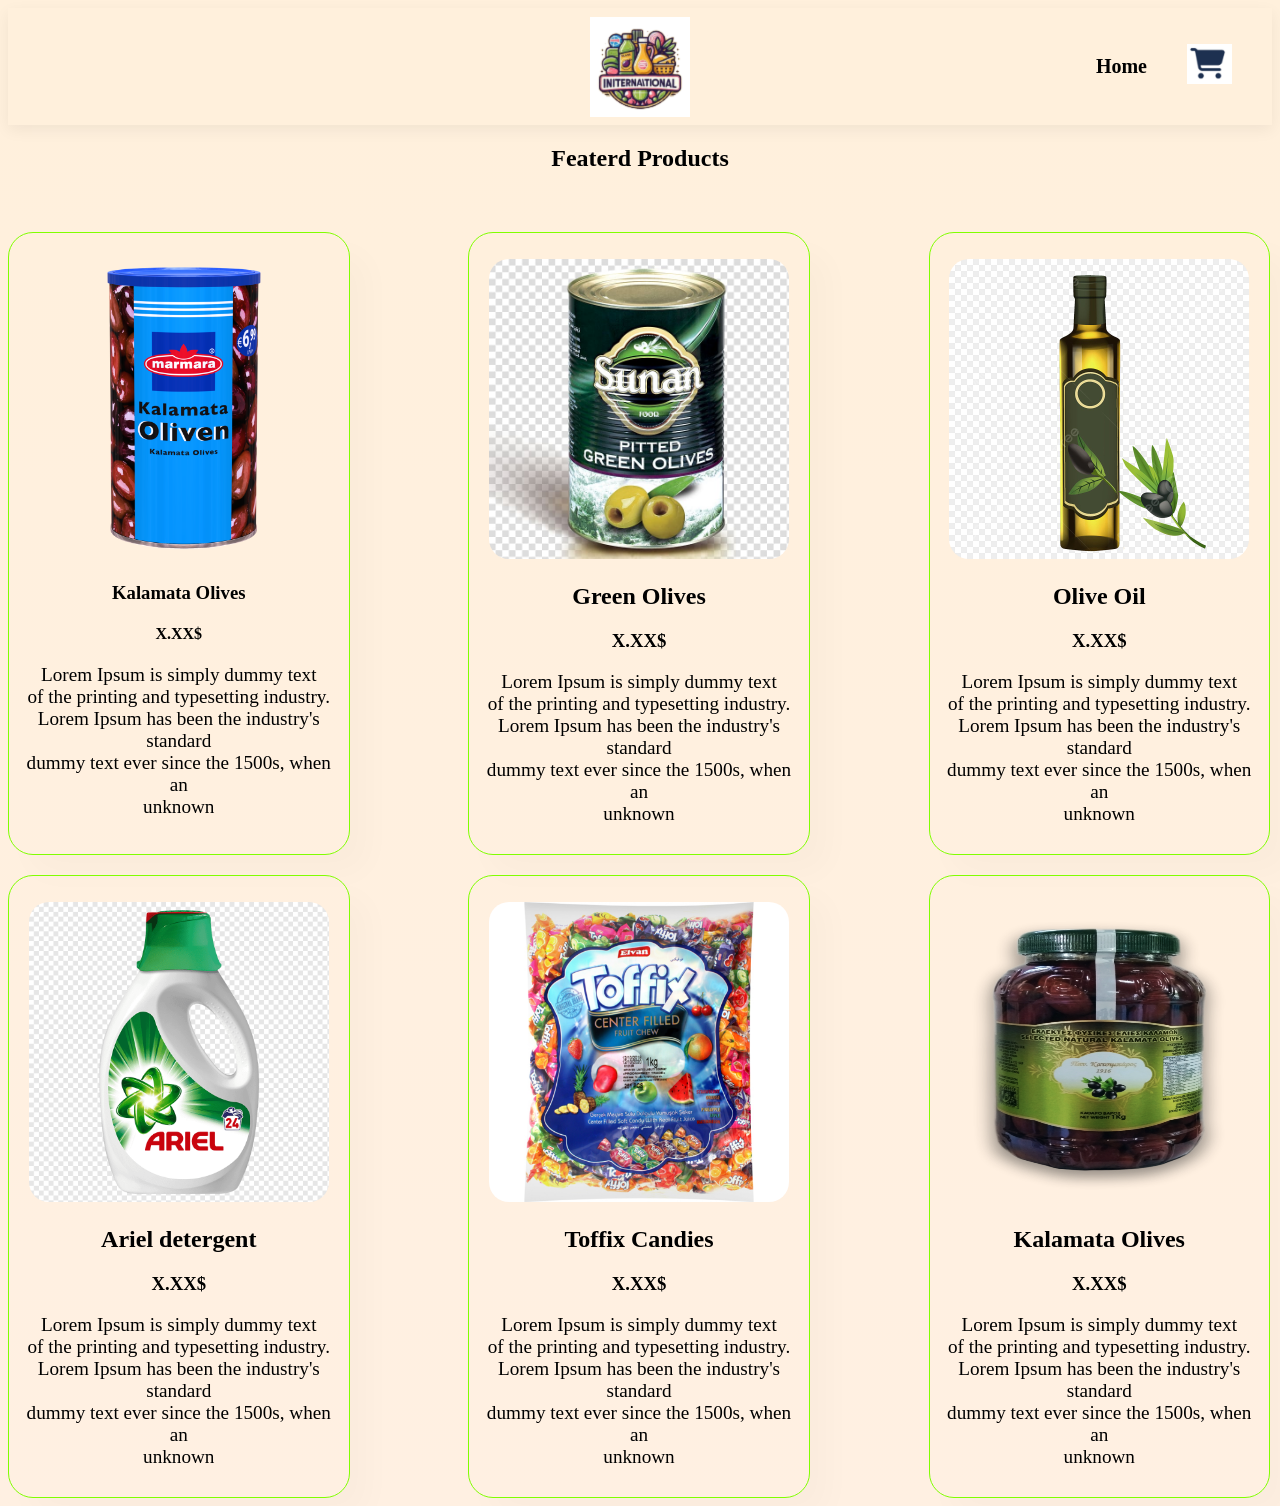
<file: index.html>
<!DOCTYPE html>
<html lang="en">
<head>
    <meta charset="UTF-8">
    <meta name="viewport" content="width=device-width, initial-scale=1.0">
    <title>Online Store</title>
    <link rel="stylesheet" href="style.css">
</head>
<body>
    <section id="header">
        <a href="index.html">
            <img id="logo" src="images/logo-100x100.png" alt="logo">
        </a>
        <div>
            <ul id="navbar">
                <li><a href="index.html"> Home </a></li>
                <li><a href="checkout.html"><img id="shoppingCart" src="images/file.png" alt=""></a></li>
            </ul>
        </div>
    </section>

    <section id="items" class="section-items">
        <h2>Featerd Products</h2>
        <div class="product-container">
            <div class="item">
                <p><a href="kalamaOlives.html"> <img id="itemImg" 
                src="images/KalamataOlives1.png" alt="Kalamata Olives"></a></p>
                <h3>Kalamata Olives</h3>
                <h4>X.XX$</h4>
                <p id="itemText">Lorem Ipsum is simply dummy text <br>
                of the printing and typesetting industry. <br>
                Lorem Ipsum has been the industry's standard <br>
                dummy text ever since the 1500s, when an <br>
                unknown</p>
            </div>
            <div class="item">
                <p><a href="greenOlives.html"> <img id="itemImg" 
                src="images/greenOlive.png" alt="Green Olives"></a></p>
                <h2>Green Olives</h2>
                <h3>X.XX$</h3>
                <p id="itemText">Lorem Ipsum is simply dummy text <br>
                of the printing and typesetting industry. <br>
                Lorem Ipsum has been the industry's standard <br>
                dummy text ever since the 1500s, when an <br>
                unknown</p>
            </div>
            <div class="item">
                <p><a href="oliveOil.html"> <img id="itemImg" 
                src="images/OliveOil.png" alt="Olive Oil"></a></p>
                <h2>Olive Oil</h2>
                <h3>X.XX$</h3>
                <p id="itemText">Lorem Ipsum is simply dummy text <br>
                of the printing and typesetting industry. <br>
                Lorem Ipsum has been the industry's standard <br>
                dummy text ever since the 1500s, when an <br>
                unknown</p>
            </div>
            <div class="item">
                <p><a href="detergent.html"> <img id="itemImg" 
                src="images/ArielDetergent.png" alt="Ariel detergent"></a></p>
                <h2>Ariel detergent</h2>
                <h3>X.XX$</h3>
                <p id="itemText">Lorem Ipsum is simply dummy text <br>
                of the printing and typesetting industry. <br>
                Lorem Ipsum has been the industry's standard <br>
                dummy text ever since the 1500s, when an <br>
                unknown</p>
            </div>
            <div class="item">
                <p><a href="sweets.html"> <img id="itemImg" 
                src="images/Toffix.png" alt="sweets"></a></p>
                <h2>Toffix Candies</h2>
                <h3>X.XX$</h3>
                <p id="itemText">Lorem Ipsum is simply dummy text <br>
                of the printing and typesetting industry. <br>
                Lorem Ipsum has been the industry's standard <br>
                dummy text ever since the 1500s, when an <br>
                unknown</p>
            </div>
            <div class="item">
                <p><a href="kalamaOlives.html"> <img id="itemImg" 
                src="images/KalamataOlives.png" alt="Kalamata Olives"></a></p>
                <h2>Kalamata Olives</h2>
                <h3>X.XX$</h3>
                <p id="itemText">Lorem Ipsum is simply dummy text <br>
                of the printing and typesetting industry. <br>
                Lorem Ipsum has been the industry's standard <br>
                dummy text ever since the 1500s, when an <br>
                unknown</p>
            </div>
        </div>
    </section>
</body>
</html>
</file>
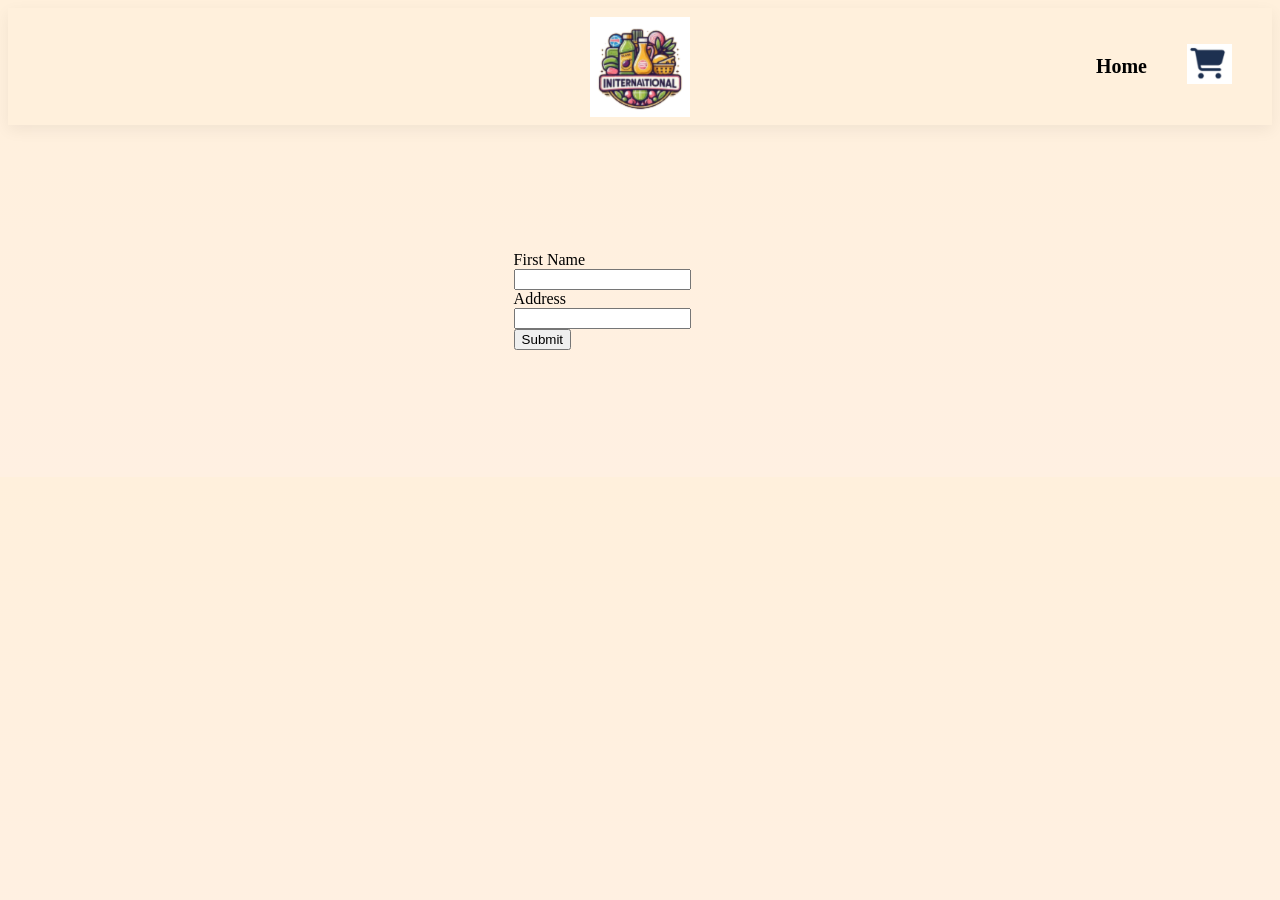
<file: checkout.html>
<!DOCTYPE html>
<html lang="en">
<head>
    <meta charset="UTF-8">
    <meta name="viewport" content="width=device-width, initial-scale=1.0">
    <title>Product Page</title>
    <link rel="stylesheet" href="style.css">
</head>
<body>
    <section id="header">
        <a href="index.html">
            <img id="logo" src="images/logo-100x100.png" alt="logo">
        </a>
        <div>
            <ul id="navbar">
                <li><a href="index.html"> Home </a></li>
                <li><a href="checkout.html"><img id="shoppingCart" src="images/file.png" alt=""></a></li>
            </ul>
        </div>
    </section>
    <form action="/" id="buyForm">
        <label id="name">First Name</label><br>
        <input type="text"><br>
        <label id="address">Address</label><br>
        <input type="text"><br>
        <input type="submit" name="submit" id="submitBtn">
    </form>
</body>
</html>
</file>
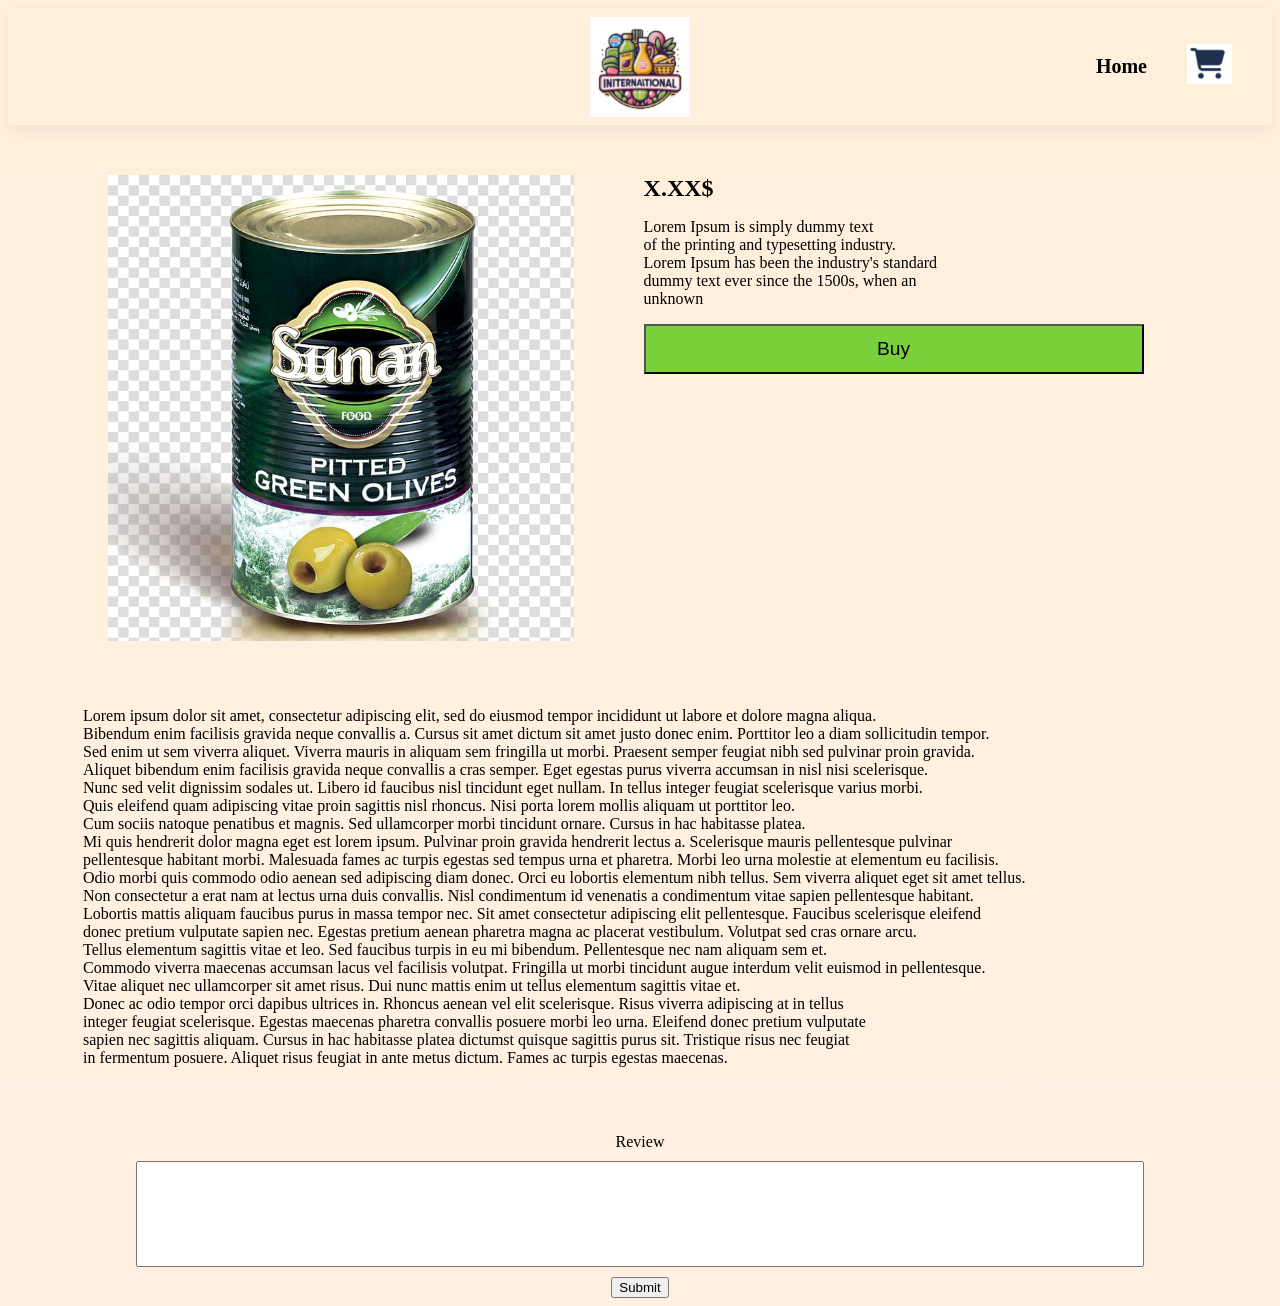
<file: greenOlives.html>
<!DOCTYPE html>
<html lang="en">
<head>
    <meta charset="UTF-8">
    <meta name="viewport" content="width=device-width, initial-scale=1.0">
    <title>Kalamata Olives</title>
    <link rel="stylesheet" href="style.css">
</head>
<body>
    <section id="header">
        <a href="index.html">
            <img id="logo" src="images/logo-100x100.png" alt="logo">
        </a>
        <div>
            <ul id="navbar">
                <li><a href="index.html"> Home </a></li>
                <li><a href="checkout.html"><img id="shoppingCart" src="images/file.png" alt=""></a></li>
            </ul>
        </div>
    </section>

    <div class="product-page">
        <div class="info">
            <img src="images/greenOlive.png" alt="Green Olives">
            <h2>X.XX$</h2>
            <p id="short-description">Lorem Ipsum is simply dummy text <br>
            of the printing and typesetting industry. <br>
            Lorem Ipsum has been the industry's standard <br>
            dummy text ever since the 1500s, when an <br>
            unknown</p>
            <form action="checkout.html">
                <button class="button">Buy</button>
            </form>
        </div>
        <div class="description">
            <p>
            Lorem ipsum dolor sit amet, consectetur adipiscing elit, sed do eiusmod tempor incididunt ut labore et dolore magna aliqua. <br>
            Bibendum enim facilisis gravida neque convallis a. Cursus sit amet dictum sit amet justo donec enim. Porttitor leo a diam sollicitudin tempor. <br>
            Sed enim ut sem viverra aliquet. Viverra mauris in aliquam sem fringilla ut morbi. Praesent semper feugiat nibh sed pulvinar proin gravida. <br>
            Aliquet bibendum enim facilisis gravida neque convallis a cras semper. Eget egestas purus viverra accumsan in nisl nisi scelerisque. <br>
            Nunc sed velit dignissim sodales ut. Libero id faucibus nisl tincidunt eget nullam. In tellus integer feugiat scelerisque varius morbi. <br>

            Quis eleifend quam adipiscing vitae proin sagittis nisl rhoncus. Nisi porta lorem mollis aliquam ut porttitor leo. <br>
            Cum sociis natoque penatibus et magnis. Sed ullamcorper morbi tincidunt ornare. Cursus in hac habitasse platea. <br>
            Mi quis hendrerit dolor magna eget est lorem ipsum. Pulvinar proin gravida hendrerit lectus a. Scelerisque mauris pellentesque pulvinar <br>
            pellentesque habitant morbi. Malesuada fames ac turpis egestas sed tempus urna et pharetra. Morbi leo urna molestie at elementum eu facilisis. <br>
            Odio morbi quis commodo odio aenean sed adipiscing diam donec. Orci eu lobortis elementum nibh tellus. Sem viverra aliquet eget sit amet tellus. <br>
            Non consectetur a erat nam at lectus urna duis convallis. Nisl condimentum id venenatis a condimentum vitae sapien pellentesque habitant. <br>
            Lobortis mattis aliquam faucibus purus in massa tempor nec. Sit amet consectetur adipiscing elit pellentesque. Faucibus scelerisque eleifend <br>
            donec pretium vulputate sapien nec. Egestas pretium aenean pharetra magna ac placerat vestibulum. Volutpat sed cras ornare arcu. <br>

            Tellus elementum sagittis vitae et leo. Sed faucibus turpis in eu mi bibendum. Pellentesque nec nam aliquam sem et. <br>
            Commodo viverra maecenas accumsan lacus vel facilisis volutpat. Fringilla ut morbi tincidunt augue interdum velit euismod in pellentesque. <br>
            Vitae aliquet nec ullamcorper sit amet risus. Dui nunc mattis enim ut tellus elementum sagittis vitae et. <br>
            Donec ac odio tempor orci dapibus ultrices in. Rhoncus aenean vel elit scelerisque. Risus viverra adipiscing at in tellus <br>
            integer feugiat scelerisque. Egestas maecenas pharetra convallis posuere morbi leo urna. Eleifend donec pretium vulputate <br>
            sapien nec sagittis aliquam. Cursus in hac habitasse platea dictumst quisque sagittis purus sit. Tristique risus nec feugiat <br>
            in fermentum posuere. Aliquet risus feugiat in ante metus dictum. Fames ac turpis egestas maecenas. <br>
            </p>
        </div>
    </div>
    <form  id="reviewForm" action="">
        <label id="reviewLabel" for="">Review</label><br>
        <input type="text" name="Review" id="reviewTxtBox"><br>
        <input type="submit" id="submitBtn">
    </form>
</body>
</html>
</file>
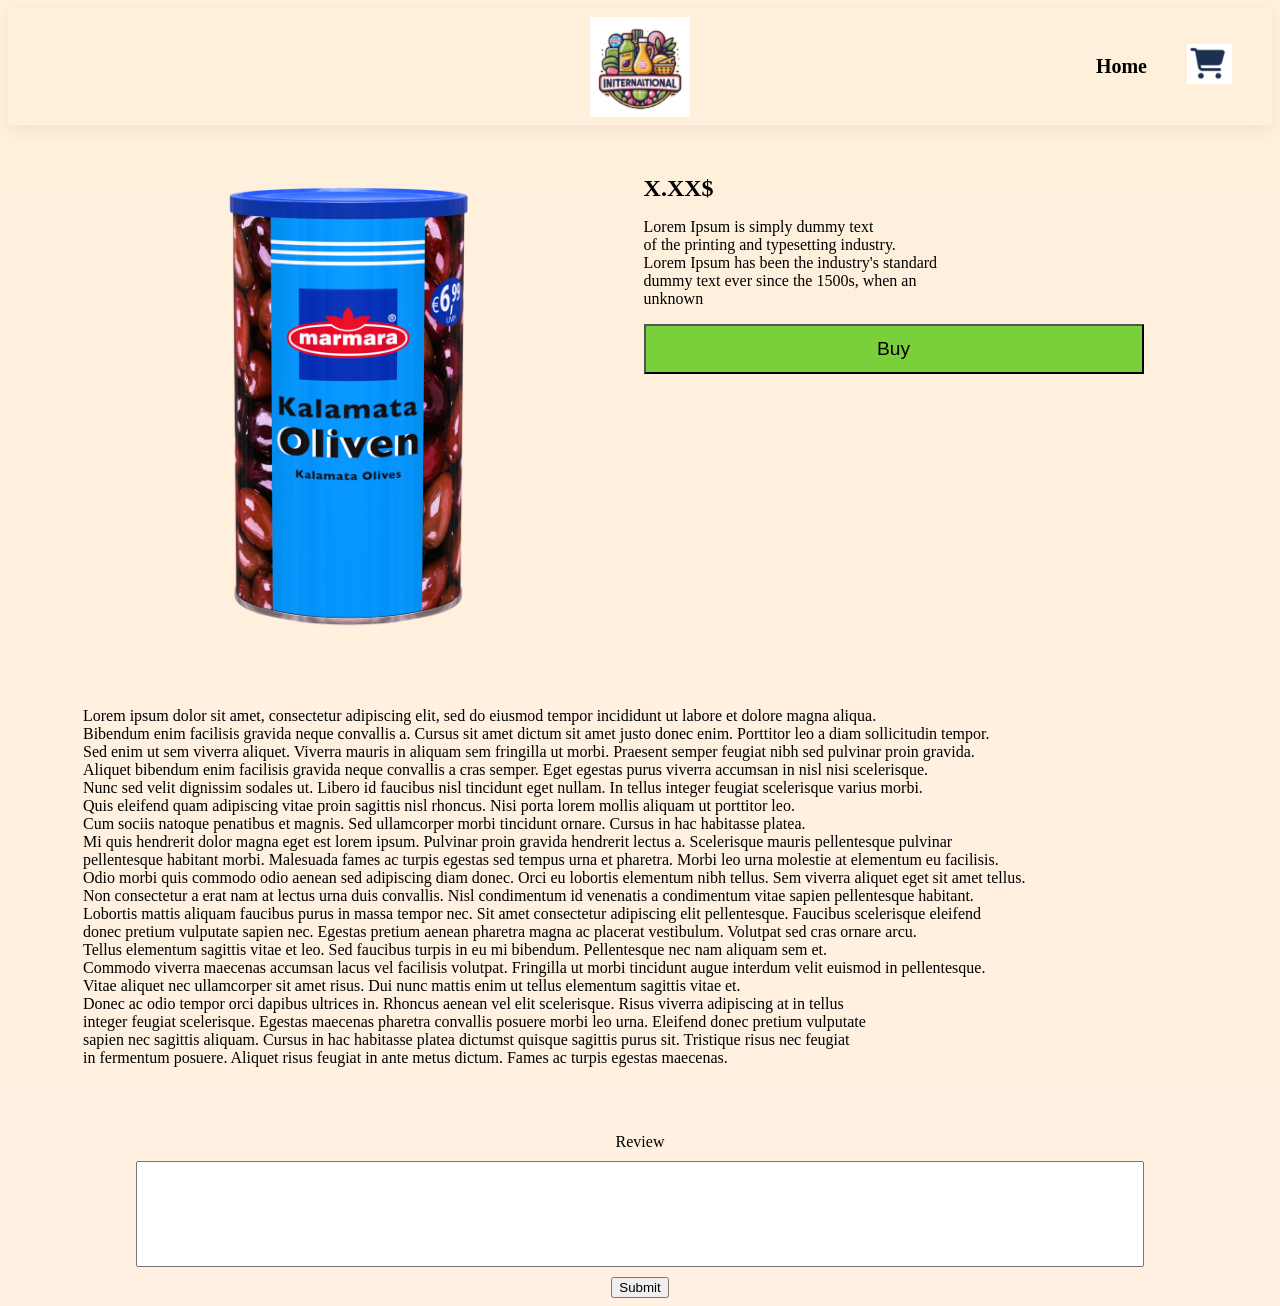
<file: kalamaOlives.html>
<!DOCTYPE html>
<html lang="en">
<head>
    <meta charset="UTF-8">
    <meta name="viewport" content="width=device-width, initial-scale=1.0">
    <title>Kalamata Olives</title>
    <link rel="stylesheet" href="style.css">
</head>
<body>
    <section id="header">
        <a href="index.html">
            <img id="logo" src="images/logo-100x100.png" alt="logo">
        </a>
        <div>
            <ul id="navbar">
                <li><a href="index.html"> Home </a></li>
                <li><a href="checkout.html"><img id="shoppingCart" src="images/file.png" alt=""></a></li>
            </ul>
        </div>
    </section>

    <div class="product-page">
        <div class="info">
            <img src="images/KalamataOlives1.png" alt="Kalamata Olives">
            <h2>X.XX$</h2>
            <p id="short-description">Lorem Ipsum is simply dummy text <br>
            of the printing and typesetting industry. <br>
            Lorem Ipsum has been the industry's standard <br>
            dummy text ever since the 1500s, when an <br>
            unknown</p>
            <form action="checkout.html">
                <button class="button">Buy</button>
            </form>
        </div>
        <div class="description">
            <p>
            Lorem ipsum dolor sit amet, consectetur adipiscing elit, sed do eiusmod tempor incididunt ut labore et dolore magna aliqua. <br>
            Bibendum enim facilisis gravida neque convallis a. Cursus sit amet dictum sit amet justo donec enim. Porttitor leo a diam sollicitudin tempor. <br>
            Sed enim ut sem viverra aliquet. Viverra mauris in aliquam sem fringilla ut morbi. Praesent semper feugiat nibh sed pulvinar proin gravida. <br>
            Aliquet bibendum enim facilisis gravida neque convallis a cras semper. Eget egestas purus viverra accumsan in nisl nisi scelerisque. <br>
            Nunc sed velit dignissim sodales ut. Libero id faucibus nisl tincidunt eget nullam. In tellus integer feugiat scelerisque varius morbi. <br>

            Quis eleifend quam adipiscing vitae proin sagittis nisl rhoncus. Nisi porta lorem mollis aliquam ut porttitor leo. <br>
            Cum sociis natoque penatibus et magnis. Sed ullamcorper morbi tincidunt ornare. Cursus in hac habitasse platea. <br>
            Mi quis hendrerit dolor magna eget est lorem ipsum. Pulvinar proin gravida hendrerit lectus a. Scelerisque mauris pellentesque pulvinar <br>
            pellentesque habitant morbi. Malesuada fames ac turpis egestas sed tempus urna et pharetra. Morbi leo urna molestie at elementum eu facilisis. <br>
            Odio morbi quis commodo odio aenean sed adipiscing diam donec. Orci eu lobortis elementum nibh tellus. Sem viverra aliquet eget sit amet tellus. <br>
            Non consectetur a erat nam at lectus urna duis convallis. Nisl condimentum id venenatis a condimentum vitae sapien pellentesque habitant. <br>
            Lobortis mattis aliquam faucibus purus in massa tempor nec. Sit amet consectetur adipiscing elit pellentesque. Faucibus scelerisque eleifend <br>
            donec pretium vulputate sapien nec. Egestas pretium aenean pharetra magna ac placerat vestibulum. Volutpat sed cras ornare arcu. <br>

            Tellus elementum sagittis vitae et leo. Sed faucibus turpis in eu mi bibendum. Pellentesque nec nam aliquam sem et. <br>
            Commodo viverra maecenas accumsan lacus vel facilisis volutpat. Fringilla ut morbi tincidunt augue interdum velit euismod in pellentesque. <br>
            Vitae aliquet nec ullamcorper sit amet risus. Dui nunc mattis enim ut tellus elementum sagittis vitae et. <br>
            Donec ac odio tempor orci dapibus ultrices in. Rhoncus aenean vel elit scelerisque. Risus viverra adipiscing at in tellus <br>
            integer feugiat scelerisque. Egestas maecenas pharetra convallis posuere morbi leo urna. Eleifend donec pretium vulputate <br>
            sapien nec sagittis aliquam. Cursus in hac habitasse platea dictumst quisque sagittis purus sit. Tristique risus nec feugiat <br>
            in fermentum posuere. Aliquet risus feugiat in ante metus dictum. Fames ac turpis egestas maecenas. <br>
            </p>
        </div>

    </div>
    <form  id="reviewForm" action="">
        <label id="reviewLabel" for="">Review</label><br>
        <input type="text" name="Review" id="reviewTxtBox"><br>
        <input type="submit" id="submitBtn">
    </form>
</body>
</html>
</file>
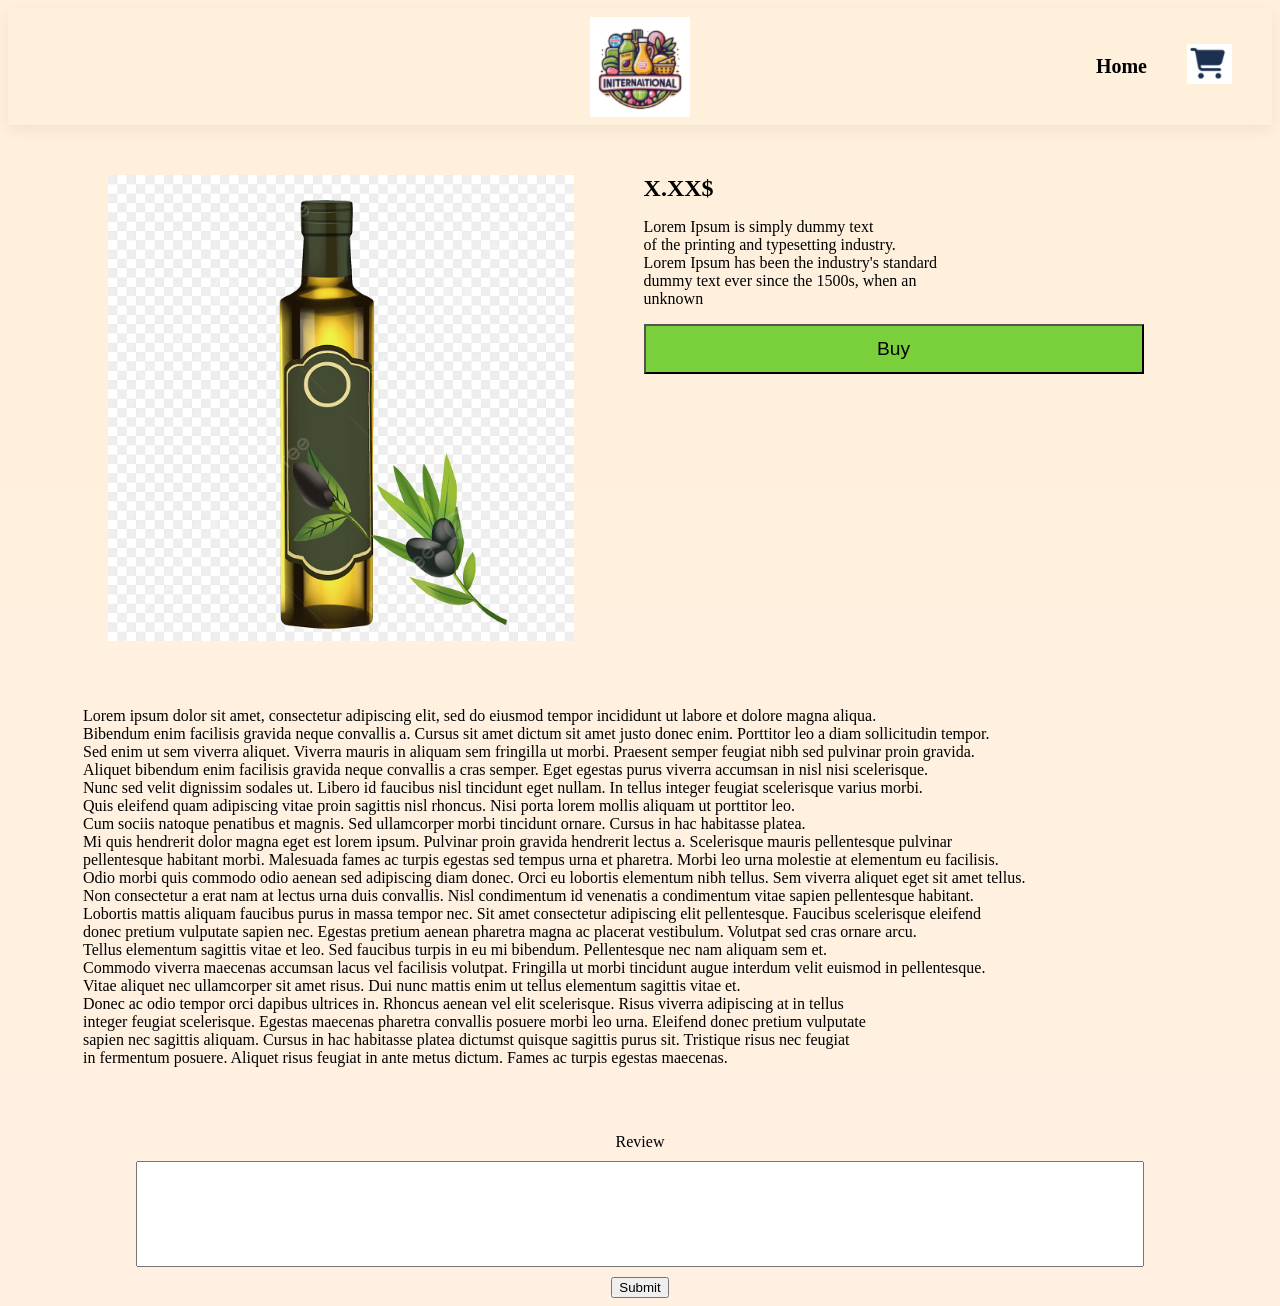
<file: oliveOil.html>
<!DOCTYPE html>
<html lang="en">
<head>
    <meta charset="UTF-8">
    <meta name="viewport" content="width=device-width, initial-scale=1.0">
    <title>Kalamata Olives</title>
    <link rel="stylesheet" href="style.css">
</head>
<body>
    <section id="header">
        <a href="index.html">
            <img id="logo" src="images/logo-100x100.png" alt="logo">
        </a>
        <div>
            <ul id="navbar">
                <li><a href="index.html"> Home </a></li>
                <li><a href="checkout.html"><img id="shoppingCart" src="images/file.png" alt=""></a></li>
            </ul>
        </div>
    </section>

    <div class="product-page">
        <div class="info">
            <img src="images/OliveOil.png" alt="Olive Oil">
            <h2>X.XX$</h2>
            <p id="short-description">Lorem Ipsum is simply dummy text <br>
            of the printing and typesetting industry. <br>
            Lorem Ipsum has been the industry's standard <br>
            dummy text ever since the 1500s, when an <br>
            unknown</p>
            <form action="checkout.html">
                <button class="button">Buy</button>
            </form>
        </div>
        <div class="description">
            <p>
            Lorem ipsum dolor sit amet, consectetur adipiscing elit, sed do eiusmod tempor incididunt ut labore et dolore magna aliqua. <br>
            Bibendum enim facilisis gravida neque convallis a. Cursus sit amet dictum sit amet justo donec enim. Porttitor leo a diam sollicitudin tempor. <br>
            Sed enim ut sem viverra aliquet. Viverra mauris in aliquam sem fringilla ut morbi. Praesent semper feugiat nibh sed pulvinar proin gravida. <br>
            Aliquet bibendum enim facilisis gravida neque convallis a cras semper. Eget egestas purus viverra accumsan in nisl nisi scelerisque. <br>
            Nunc sed velit dignissim sodales ut. Libero id faucibus nisl tincidunt eget nullam. In tellus integer feugiat scelerisque varius morbi. <br>

            Quis eleifend quam adipiscing vitae proin sagittis nisl rhoncus. Nisi porta lorem mollis aliquam ut porttitor leo. <br>
            Cum sociis natoque penatibus et magnis. Sed ullamcorper morbi tincidunt ornare. Cursus in hac habitasse platea. <br>
            Mi quis hendrerit dolor magna eget est lorem ipsum. Pulvinar proin gravida hendrerit lectus a. Scelerisque mauris pellentesque pulvinar <br>
            pellentesque habitant morbi. Malesuada fames ac turpis egestas sed tempus urna et pharetra. Morbi leo urna molestie at elementum eu facilisis. <br>
            Odio morbi quis commodo odio aenean sed adipiscing diam donec. Orci eu lobortis elementum nibh tellus. Sem viverra aliquet eget sit amet tellus. <br>
            Non consectetur a erat nam at lectus urna duis convallis. Nisl condimentum id venenatis a condimentum vitae sapien pellentesque habitant. <br>
            Lobortis mattis aliquam faucibus purus in massa tempor nec. Sit amet consectetur adipiscing elit pellentesque. Faucibus scelerisque eleifend <br>
            donec pretium vulputate sapien nec. Egestas pretium aenean pharetra magna ac placerat vestibulum. Volutpat sed cras ornare arcu. <br>

            Tellus elementum sagittis vitae et leo. Sed faucibus turpis in eu mi bibendum. Pellentesque nec nam aliquam sem et. <br>
            Commodo viverra maecenas accumsan lacus vel facilisis volutpat. Fringilla ut morbi tincidunt augue interdum velit euismod in pellentesque. <br>
            Vitae aliquet nec ullamcorper sit amet risus. Dui nunc mattis enim ut tellus elementum sagittis vitae et. <br>
            Donec ac odio tempor orci dapibus ultrices in. Rhoncus aenean vel elit scelerisque. Risus viverra adipiscing at in tellus <br>
            integer feugiat scelerisque. Egestas maecenas pharetra convallis posuere morbi leo urna. Eleifend donec pretium vulputate <br>
            sapien nec sagittis aliquam. Cursus in hac habitasse platea dictumst quisque sagittis purus sit. Tristique risus nec feugiat <br>
            in fermentum posuere. Aliquet risus feugiat in ante metus dictum. Fames ac turpis egestas maecenas. <br>
            </p>
        </div>
    </div>
    <form  id="reviewForm" action="">
        <label id="reviewLabel" for="">Review</label><br>
        <input type="text" name="Review" id="reviewTxtBox"><br>
        <input type="submit" id="submitBtn">
    </form>
</body>
</html>
</file>
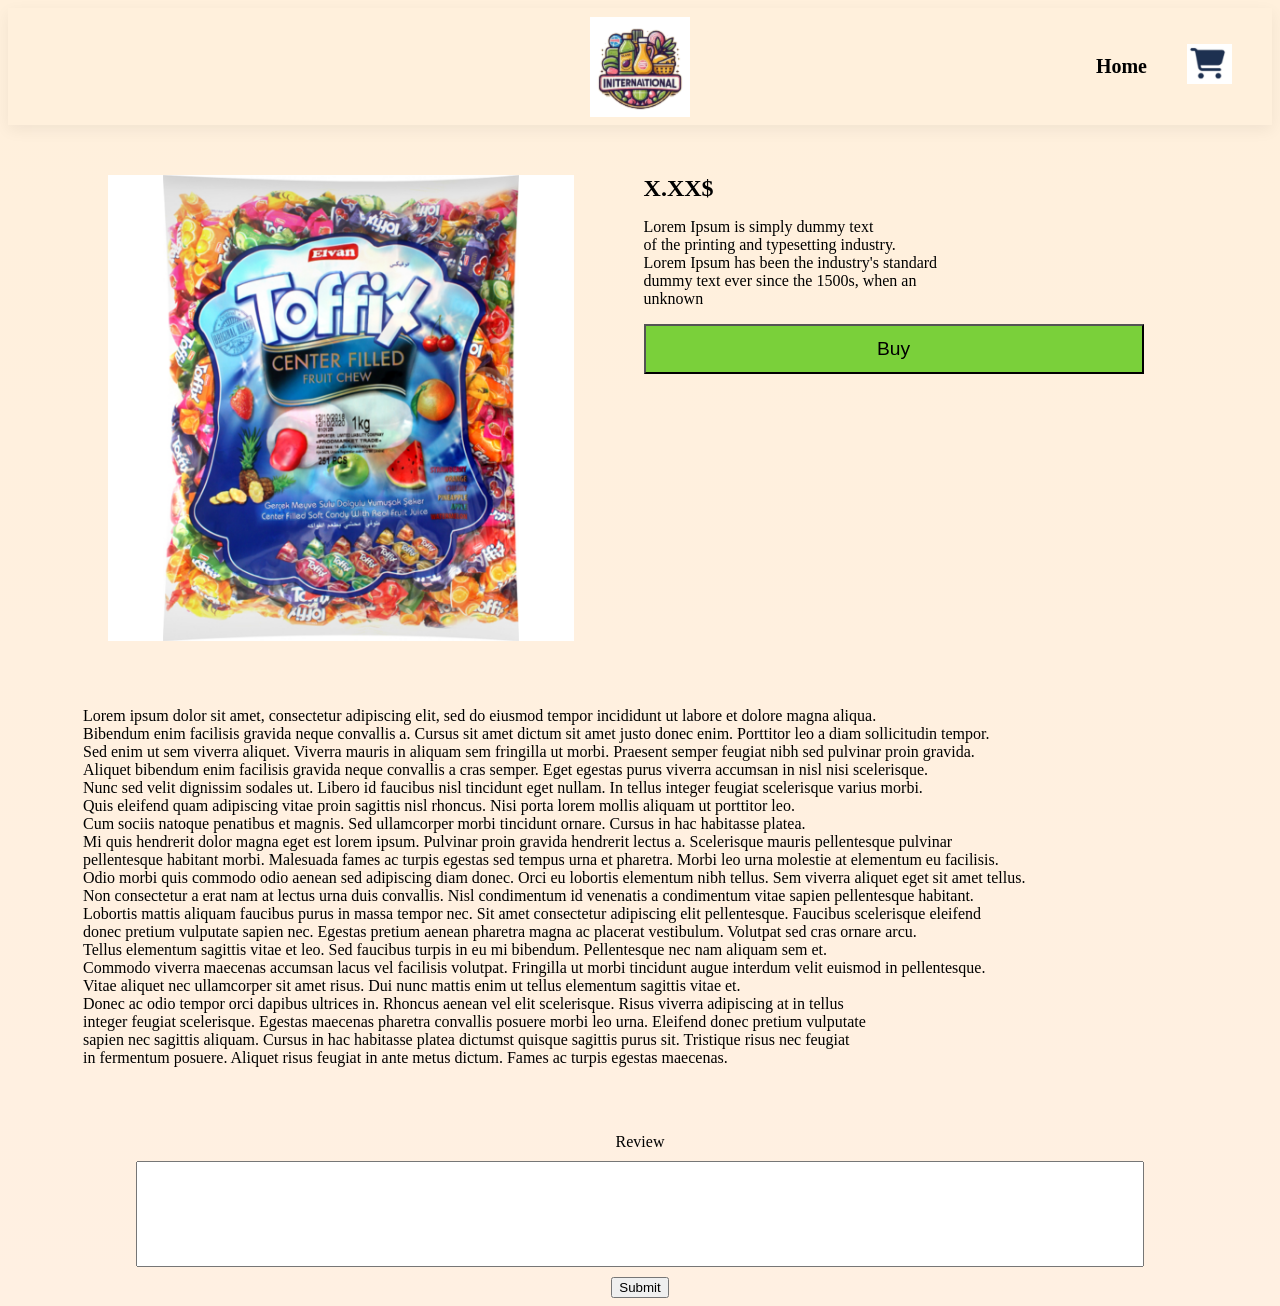
<file: sweets.html>
<!DOCTYPE html>
<html lang="en">
<head>
    <meta charset="UTF-8">
    <meta name="viewport" content="width=device-width, initial-scale=1.0">
    <title>Kalamata Olives</title>
    <link rel="stylesheet" href="style.css">
</head>
<body>
    <section id="header">
        <a href="index.html">
            <img id="logo" src="images/logo-100x100.png" alt="logo">
        </a>
        <div>
            <ul id="navbar">
                <li><a href="index.html"> Home </a></li>
                <li><a href="checkout.html"><img id="shoppingCart" src="images/file.png" alt=""></a></li>
            </ul>
        </div>
    </section>

    <div class="product-page">
        <div class="info">
            <img src="images/Toffix.png" alt="Toffix sweets">
            <h2>X.XX$</h2>
            <p id="short-description">Lorem Ipsum is simply dummy text <br>
            of the printing and typesetting industry. <br>
            Lorem Ipsum has been the industry's standard <br>
            dummy text ever since the 1500s, when an <br>
            unknown</p>
            <form action="checkout.html">
                <button class="button">Buy</button>
            </form>
        </div>
        <div class="description">
            <p>
            Lorem ipsum dolor sit amet, consectetur adipiscing elit, sed do eiusmod tempor incididunt ut labore et dolore magna aliqua. <br>
            Bibendum enim facilisis gravida neque convallis a. Cursus sit amet dictum sit amet justo donec enim. Porttitor leo a diam sollicitudin tempor. <br>
            Sed enim ut sem viverra aliquet. Viverra mauris in aliquam sem fringilla ut morbi. Praesent semper feugiat nibh sed pulvinar proin gravida. <br>
            Aliquet bibendum enim facilisis gravida neque convallis a cras semper. Eget egestas purus viverra accumsan in nisl nisi scelerisque. <br>
            Nunc sed velit dignissim sodales ut. Libero id faucibus nisl tincidunt eget nullam. In tellus integer feugiat scelerisque varius morbi. <br>

            Quis eleifend quam adipiscing vitae proin sagittis nisl rhoncus. Nisi porta lorem mollis aliquam ut porttitor leo. <br>
            Cum sociis natoque penatibus et magnis. Sed ullamcorper morbi tincidunt ornare. Cursus in hac habitasse platea. <br>
            Mi quis hendrerit dolor magna eget est lorem ipsum. Pulvinar proin gravida hendrerit lectus a. Scelerisque mauris pellentesque pulvinar <br>
            pellentesque habitant morbi. Malesuada fames ac turpis egestas sed tempus urna et pharetra. Morbi leo urna molestie at elementum eu facilisis. <br>
            Odio morbi quis commodo odio aenean sed adipiscing diam donec. Orci eu lobortis elementum nibh tellus. Sem viverra aliquet eget sit amet tellus. <br>
            Non consectetur a erat nam at lectus urna duis convallis. Nisl condimentum id venenatis a condimentum vitae sapien pellentesque habitant. <br>
            Lobortis mattis aliquam faucibus purus in massa tempor nec. Sit amet consectetur adipiscing elit pellentesque. Faucibus scelerisque eleifend <br>
            donec pretium vulputate sapien nec. Egestas pretium aenean pharetra magna ac placerat vestibulum. Volutpat sed cras ornare arcu. <br>

            Tellus elementum sagittis vitae et leo. Sed faucibus turpis in eu mi bibendum. Pellentesque nec nam aliquam sem et. <br>
            Commodo viverra maecenas accumsan lacus vel facilisis volutpat. Fringilla ut morbi tincidunt augue interdum velit euismod in pellentesque. <br>
            Vitae aliquet nec ullamcorper sit amet risus. Dui nunc mattis enim ut tellus elementum sagittis vitae et. <br>
            Donec ac odio tempor orci dapibus ultrices in. Rhoncus aenean vel elit scelerisque. Risus viverra adipiscing at in tellus <br>
            integer feugiat scelerisque. Egestas maecenas pharetra convallis posuere morbi leo urna. Eleifend donec pretium vulputate <br>
            sapien nec sagittis aliquam. Cursus in hac habitasse platea dictumst quisque sagittis purus sit. Tristique risus nec feugiat <br>
            in fermentum posuere. Aliquet risus feugiat in ante metus dictum. Fames ac turpis egestas maecenas. <br>
            </p>
        </div>
    </div>
    <form  id="reviewForm" action="">
        <label id="reviewLabel" for="">Review</label><br>
        <input type="text" name="Review" id="reviewTxtBox"><br>
        <input type="submit" id="submitBtn">
    </form>
</body>
</html>
</file>
<file: style.css>
body{
    background-color: rgb(255, 240, 220);
    background-image: linear-gradient(to bottom, #FFF0DC 0%, #FFF0E2 100%);
}

#header{
    display: flex;
    align-items: center;
    justify-content: space-between;
    padding: 20px 20px;
    background-color:rgb(255, 240,220 );
    box-shadow: 0 5px 15px rgba(0, 0, 0, 0.06);
    position: sticky;
}

#navbar{
    display: flex;
    align-items: center;
    justify-content: center;
}

#navbar li{
    list-style: none;
    padding: 0 20px;

}
#navbar li a{
    text-decoration: none;
    font-size: 20px;
    font-weight: 600;
    color: rgb(122,208,58);
    color: black;
    transition: 0.3s ease;
}
#navbar li a:hover{
    color: rgb(122,208,58);
}
#navbar li a:active{
    color: rgb(122,208,58);
}
#logo{
    position: absolute;
    left: 50%;
    transform: translate(-50%, -50%);
}
#shoppingCart{
    height: 40px;
    width: 45px;
}
#itemImg{
    height: 300px;
    width: 300px;
}

#itemsLineTwo{
    text-align: center;
}
#item{
    display: flex;
    padding-top: 20px;
    text-wrap: wrap;
}
#items{
    text-align: center;
}
#items .item{
    width: 25%;
    min-width: 250px;
    padding: 10px 12px;
    border: 1px solid rgb(128, 255, 0);
    border-radius: 25px;
    cursor: pointer;
    box-shadow: 20px 20px 30px rgba(0, 0, 0, 0.02);
    transition: 0.2s ease;
    margin-top: 20px;
}
#items .item:hover{
    box-shadow: 20px 20px 30px rgba(0, 0, 0, 0.06);
}
#items .item img{
    height: 300px;
    width: 300px;
    border-radius: 20px;
    
}
#items .product-container{
    display: flex;
    justify-content: space-between;
    padding-top: 20px;
    flex-wrap: wrap;
    margin-right: 2px;
}
.product-page img{
    height: 40%;
    width: 40%;
    float: left;
    margin-left: 50px;
    margin-right: 70px;
}
.product-page h2{
    margin: 0;
    font: 24px;
}
.info{
    display:list-item;
    padding: 50px 50px 50px 50px;
}
.description{
    display:inline-block;
    padding: 50px 50px 50px 75px;
    font-size: 16px;
}
#itemText{
    font-size: larger;
}
.button{
    background-color: rgb(122,208,58);
    height: 50px;
    width: 500px;
    font-size: larger;
    
}
#buyForm{
    float: left;
    margin: 10% 10% 10% 40%;
}
#name label{
    margin: 0 0 50px 0 ;
}
#reviewTxtBox{
    margin-top: 10px;
    margin-bottom: 10px;
    height: 100px;
    width: 1000px;
}
#reviewLabel{
    
    text-align: center;
}
#reviewForm{
    text-align: center;
}
</file>
